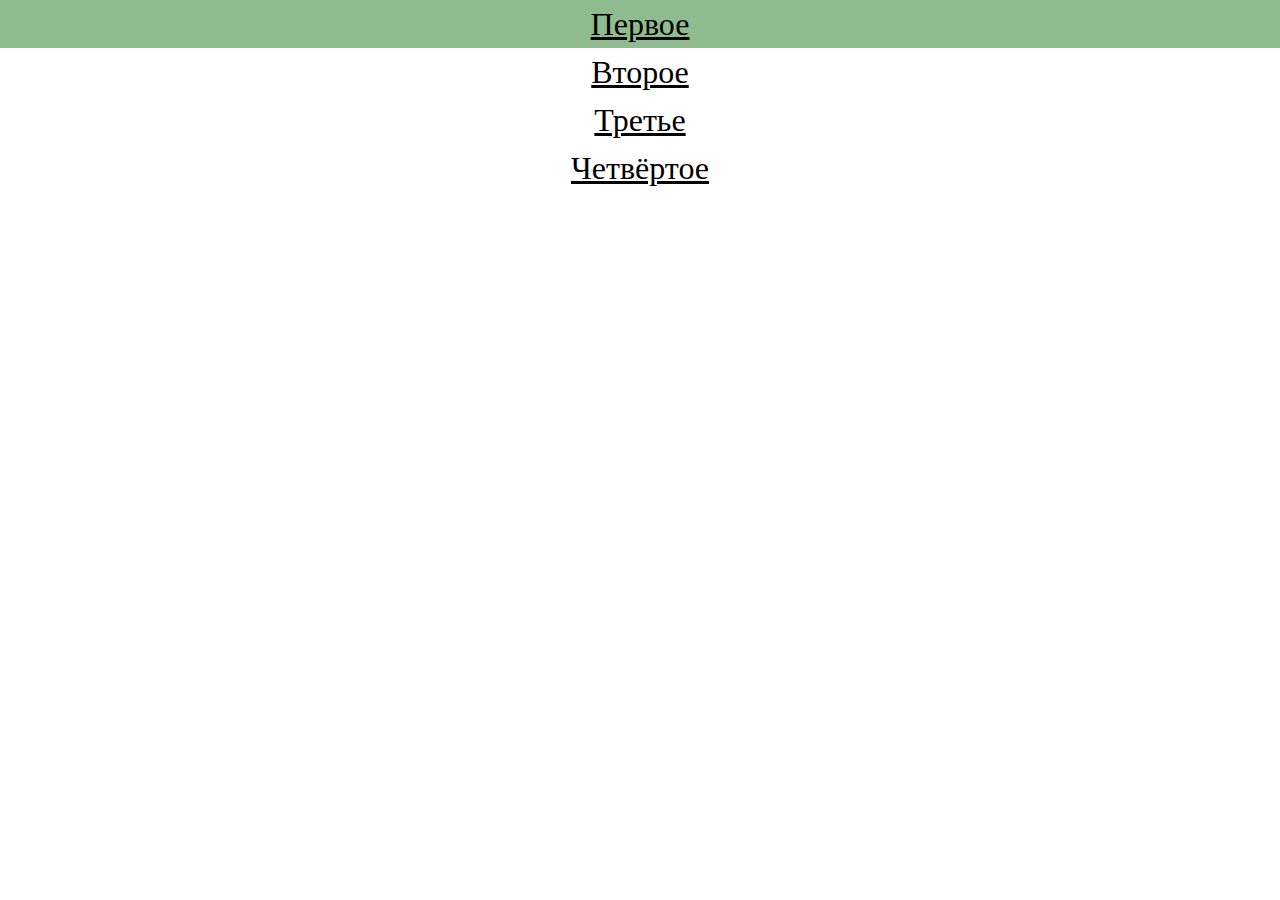
<file: index.html>
<!DOCTYPE html>
<html lang="en">
    <head>
        <meta charset="UTF-8" />
        <meta name="viewport" content="width=device-width, initial-scale=1.0" />
        <title>Document</title>
        <link rel="stylesheet" href="index.css" />
    </head>
    <body>
        <div class="container">
            <ul class="list">
                <li class="list-el">
                    <a
                        href="https://samkamirov.github.io/jsmarathon/lesson 1/lesson1.html"
                        >Первое</a
                    >
                </li>
                <li class="list-el">
                    <a
                        href="https://samkamirov.github.io/jsmarathon/lesson3/lesson3.html"
                        >Второе</a
                    >
                </li>
                <li class="list-el">
                    <a
                        href="https://samkamirov.github.io/jsmarathon/lesson4/lesson4.html"
                        >Третье</a
                    >
                </li>
                <li class="list-el">
                    <a
                        href="https://samkamirov.github.io/jsmarathon/lesson5/lesson5.html"
                        >Четвёртое</a
                    >
                </li>
            </ul>
        </div>
    </body>
</html>
</file>
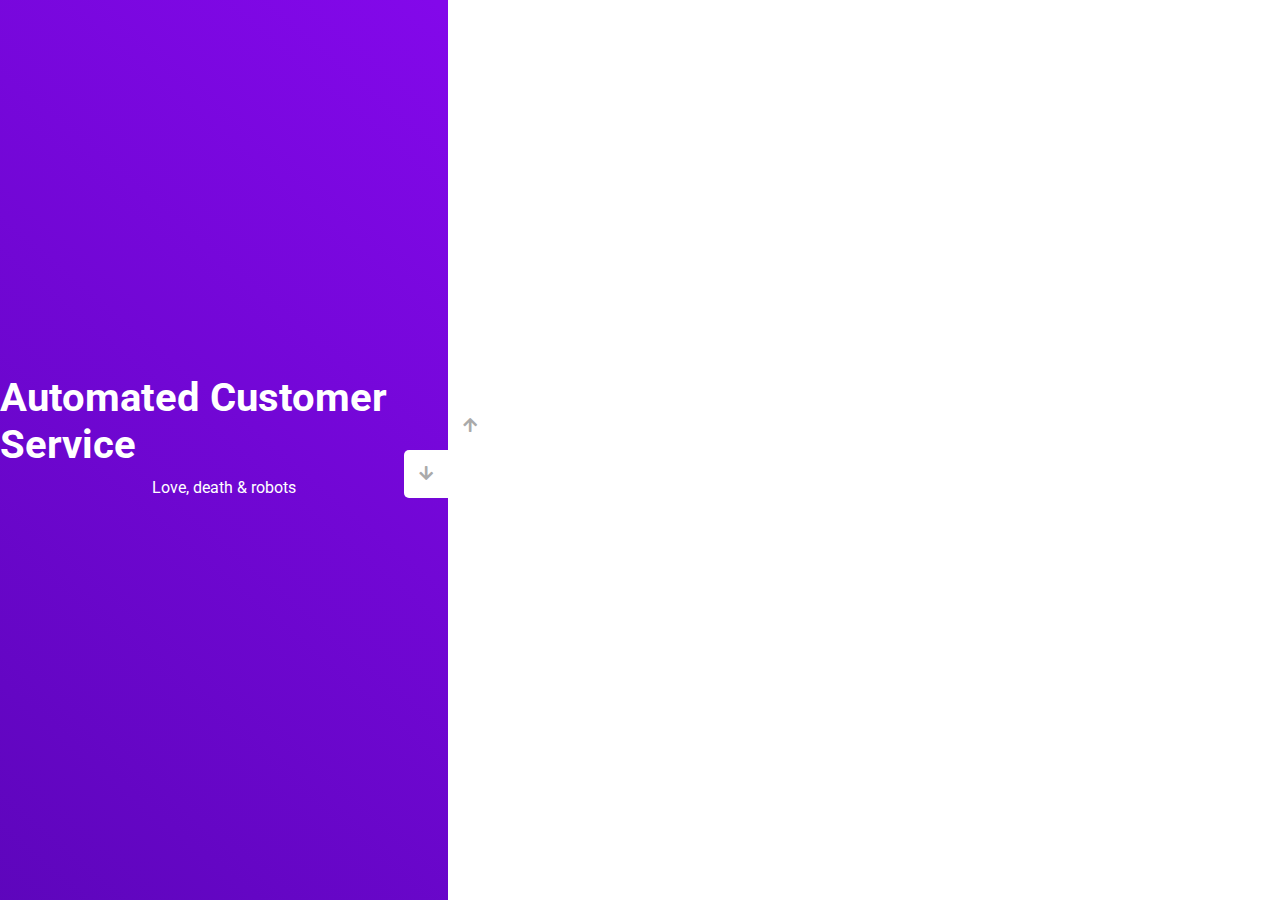
<file: lesson3/lesson3.html>
<!DOCTYPE html>
<html lang="en">
    <head>
        <meta charset="UTF-8" />
        <meta name="viewport" content="width=device-width, initial-scale=1.0" />
        <link
            rel="stylesheet"
            href="https://cdnjs.cloudflare.com/ajax/libs/font-awesome/5.15.1/css/all.min.css"
        />
        <link rel="stylesheet" href="lesson3.css" />
        <title>Слайдер | Проект 3</title>
    </head>
    <body>
        <div class="container">
            <div class="sidebar">
                <div
                    style="
                        background: linear-gradient(
                            229.99deg,
                            #ffffff -26%,
                            #004d56 100%
                        );
                    "
                >
                    <h1>Snow in the desert</h1>
                    <p>Love, death & robots</p>
                </div>
                <div
                    style="
                        background: linear-gradient(
                            215.32deg,
                            #f9f503 -1%,
                            #ff8400 124%
                        );
                    "
                >
                    <h1>Life Hutch</h1>
                    <p>Love, death & robots</p>
                </div>
                <div
                    style="
                        background: linear-gradient(
                            221.87deg,
                            #6c4c4c 1%,
                            #ffc7c7 128%
                        );
                    "
                >
                    <h1>Zima Blue</h1>
                    <p>Love, death & robots</p>
                </div>
                <div
                    style="
                        background: linear-gradient(
                            220.16deg,
                            #8308ea 1%,
                            #5305af 128%
                        );
                    "
                >
                    <h1>Automated Customer Service</h1>
                    <p>Love, death & robots</p>
                </div>
            </div>
            <div class="main-slide">
                <div
                    style="
                        background-image: url('https://images.unsplash.com/photo-1477093782505-e10aaeb27c6d?ixlib=rb-1.2.1&ixid=MnwxMjA3fDB8MHxzZWFyY2h8N3x8YmFja2dyb3VuZHxlbnwwfDJ8MHx8&auto=format&fit=crop&w=500&q=60');
                    "
                ></div>
                <div
                    style="
                        background-image: url('https://images.unsplash.com/photo-1481627834876-b7833e8f5570?ixlib=rb-1.2.1&ixid=MnwxMjA3fDB8MHxzZWFyY2h8MTF8fGJhY2tncm91bmR8ZW58MHwyfDB8fA%3D%3D&auto=format&fit=crop&w=500&q=60');
                    "
                ></div>
                <div
                    style="
                        background-image: url('https://images.unsplash.com/photo-1548504769-900b70ed122e?ixlib=rb-1.2.1&ixid=MnwxMjA3fDB8MHxzZWFyY2h8MTN8fGJhY2tncm91bmR8ZW58MHwyfDB8fA%3D%3D&auto=format&fit=crop&w=500&q=60');
                    "
                ></div>
                <div
                    style="
                        background-image: url('https://images.unsplash.com/photo-1432251407527-504a6b4174a2?ixlib=rb-1.2.1&ixid=MnwxMjA3fDB8MHxzZWFyY2h8MTZ8fGJhY2tncm91bmR8ZW58MHwyfDB8fA%3D%3D&auto=format&fit=crop&w=500&q=60');
                    "
                ></div>
            </div>
            <div class="controls">
                <button class="down-button">
                    <i class="fas fa-arrow-down"></i>
                </button>
                <button class="up-button">
                    <i class="fas fa-arrow-up"></i>
                </button>
            </div>
        </div>
        <script src="lesson3.js"></script>
    </body>
</html>
</file>
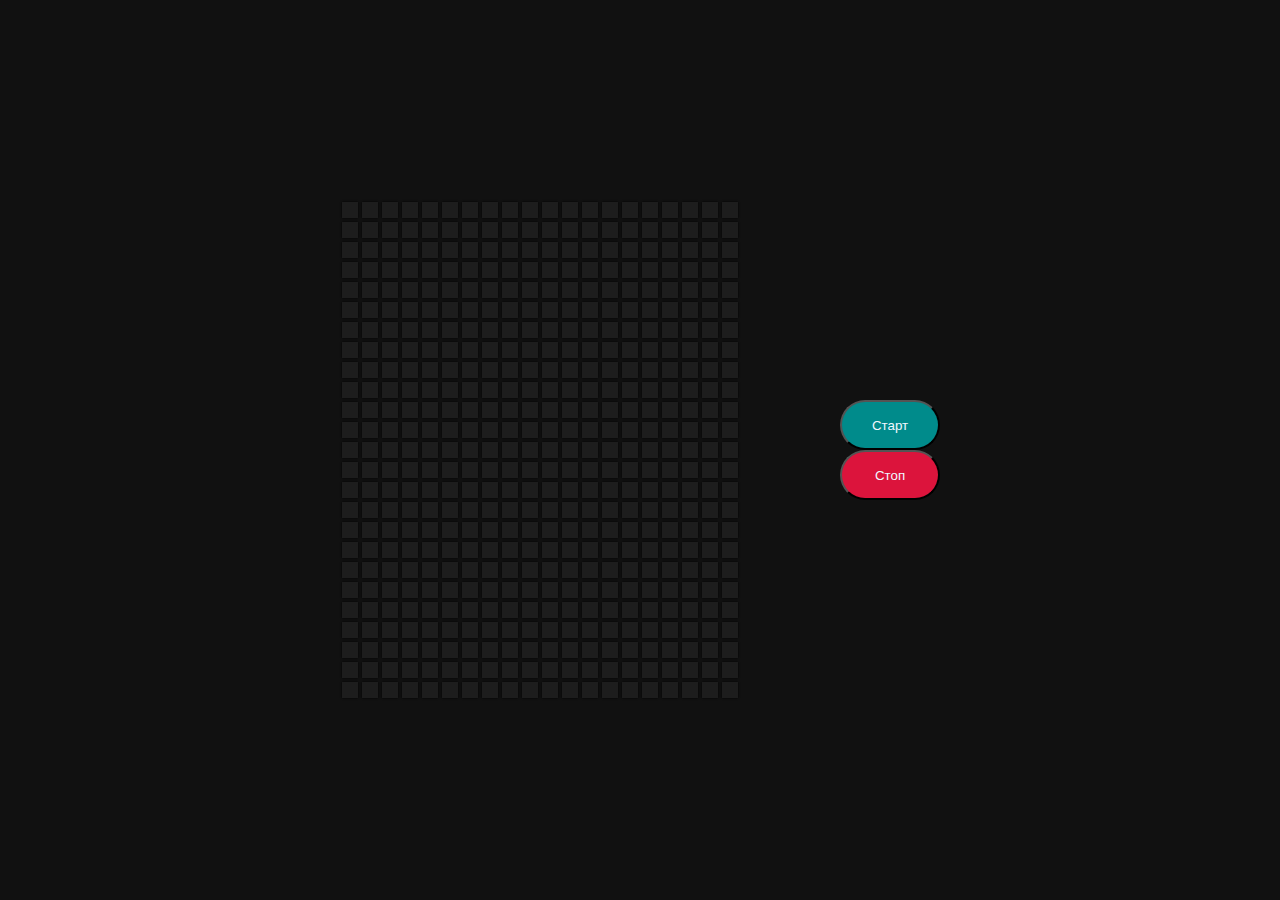
<file: lesson4/lesson4.html>
<!DOCTYPE html>
<html lang="en">
<head>
  <meta charset="UTF-8" />
  <meta name="viewport" content="width=device-width, initial-scale=1.0" />
  <link rel="stylesheet" href="lesson4.css" />
  <title>Доска | Проект 4</title>
</head>
<body>
<div class="container" id="board"></div>
<div class = "btn-container">
  <button type = "submit" class = "start">Старт</button>
  <button type = "submit" class = "stop">Стоп</button>   
</div>
<script src="lesson4.js"></script>
</body>
</html>
</file>
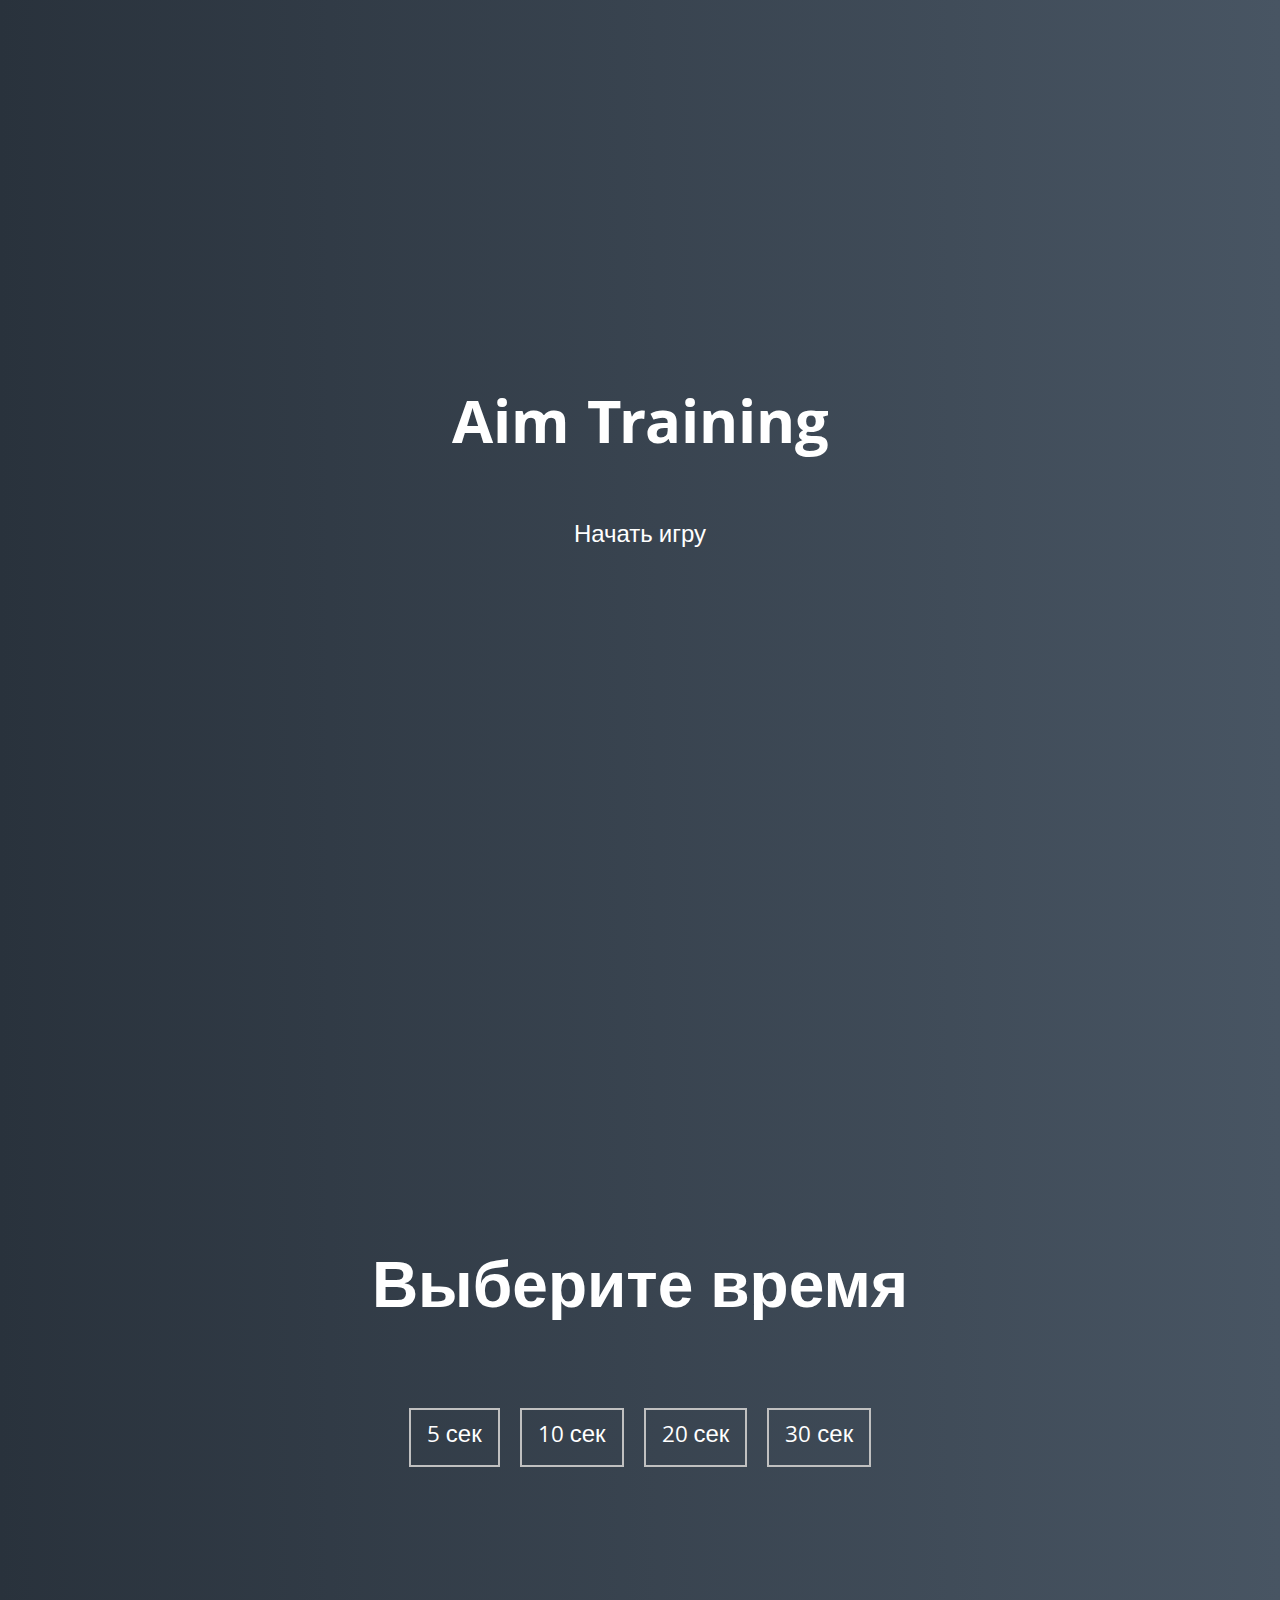
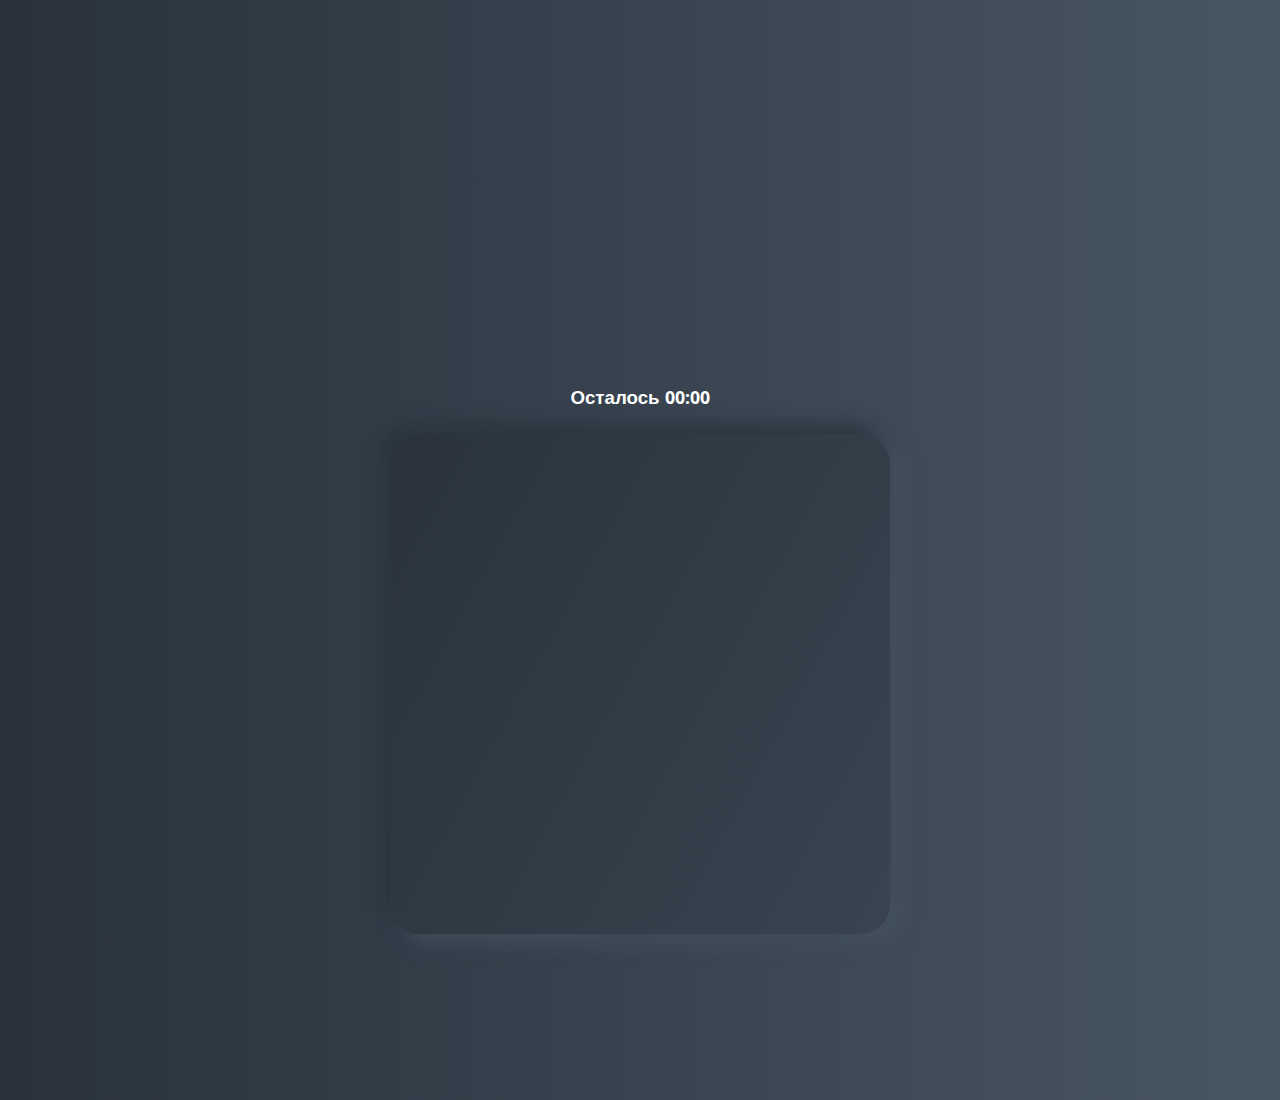
<file: lesson5/lesson5.html>
<!DOCTYPE html>
<html lang="en">
  <head>
    <meta charset="UTF-8" />
    <meta name="viewport" content="width=device-width, initial-scale=1.0" />
    <link rel="stylesheet" href="lesson5.css" />
    <title>Aim Training | Проект 5</title>
  </head>
  <body>
    <div class="screen">
      <h1>Aim Training</h1>
      <a href="#" class="start" id = "start">Начать игру</a>
    </div>

    <div class="screen">
      <h1>Выберите время</h1>
      <ul class="time-list" id ="time-list">
        <li>
            <button class="time-btn" data-time="5">
              5 сек
            </button>
          </li>
        <li>
          <button class="time-btn" data-time="10">
            10 сек
          </button>
        </li>
        <li>
          <button class="time-btn" data-time="20">
            20 сек
          </button>
        </li>
        <li>
          <button class="time-btn" data-time="30">
            30 сек
          </button>
        </li>
      </ul>
    </div>

    <div class="screen">
      <h3>Осталось <span id="time">00:00</span></h3>
      <div class="board" id="board"></div>
    </div>
    <script src="lesson5.js"></script>
  </body>
</html>
</file>
<file: index.css>
* {
    box-sizing: border-box;
}

body {
    margin: 0;
    padding: 0;
}

.list {
    display: flex;
    flex-direction: column;
    list-style-type: none;
    align-items: center;
    margin: 0;
    padding: 0;
}

.list-el {
    display: flex;
    justify-content: center;
    font-size: 24pt;
    line-height: 1.5;
    width: 100%;
}

.list-el > a {
    color: black;
}

.list-el:hover {
    background-color: darkseagreen;
}
</file>
<file: lesson3/lesson3.css>
@import url('https://fonts.googleapis.com/css?family=Roboto&display=swap');

* {
  box-sizing: border-box;
  margin: 0;
  padding: 0;
}

body {
  font-family: 'Roboto', sans-serif;
  height: 100vh;
}

.container {
  position: relative;
  overflow: hidden;
  width: 100vw;
  height: 100vh;
}

.sidebar {
  height: 100%;
  width: 35%;
  position: absolute;
  top: 0;
  left: 0;
  transition: transform 0.5s ease-in-out;
}

.sidebar > div {
  height: 100%;
  width: 100%;
  display: flex;
  flex-direction: column;
  align-items: center;
  justify-content: center;
  color: #fff;
}

.sidebar h1 {
  font-size: 40px;
  margin-bottom: 10px;
  margin-top: -30px;
}

.main-slide {
  height: 100%;
  position: absolute;
  top: 0;
  left: 35%;
  width: 65%;
  transition: transform 0.5s ease-in-out;
}

.main-slide > div {
  background-repeat: no-repeat;
  background-size: cover;
  background-position: center center;
  height: 100%;
  width: 100%;
}

button {
  background-color: #fff;
  border: none;
  color: #aaa;
  cursor: pointer;
  font-size: 16px;
  padding: 15px;
}

button:hover {
  color: #222;
}

button:focus {
  outline: none;
}

.container .controls button {
  position: absolute;
  left: 35%;
  top: 50%;
  z-index: 100;
}

.container .controls .down-button {
  transform: translateX(-100%);
  border-top-left-radius: 5px;
  border-bottom-left-radius: 5px;
}

.container .controls .up-button {
  transform: translateY(-100%);
  border-top-right-radius: 5px;
  border-bottom-right-radius: 5px;
}
</file>
<file: lesson4/lesson4.css>
* {
    box-sizing: border-box;
  }
  
  body {
    background-color: #111;
    display: flex;
    align-items: center;
    justify-content: center;
    height: 100vh;
    overflow: hidden;
    margin: 0;
  }

  .container {
    display:flex;
    justify-content: center;
    align-items: center;
    max-width: 400px;
    flex-wrap: wrap;
  }

  .square {
    width: 16px;
    height: 16px;
    background-color: #1d1d1d;
    margin: 2px;
    box-shadow: 0 0 2px #000;
    transition: 1s ease-in-out;
  }

  .square:hover {
    transition-duration: 0s;
  }

  .active {
     border: 5px solid white;
  }

  .btn-container {
    display: flex;
    margin-left: 100px;
    flex-wrap: wrap;
    max-width: 100px;
  }

  .start {
    box-sizing: border-box;
    border-radius: 25px;
    width: 100px;
    height: 50px;
    background-color:darkcyan;
    color:aliceblue;
  }
  
  .start:hover {
    background-color:darkslategrey;
    border: 1px solid white;
  }

  .stop {
    box-sizing: border-box;
    border-radius: 25px;
    width: 100px;
    height: 50px;
    background-color:crimson;
    color:aliceblue
  }

  .stop:hover {
    background-color: brown;
    border:1px solid white;
  }
</file>
<file: lesson5/lesson5.css>
@import url('https://fonts.googleapis.com/css?family=Khula&display=swap');

* {
  box-sizing: border-box;
}

body {
  color: #fff;
  font-family: 'Khula', sans-serif;
  height: 100vh;
  overflow: hidden;
  margin: 0;
  text-align: center;
}

a {
  color: #fff;
  text-decoration: none;
}

a:hover {
  color: #16D9E3;
}

.start {
  font-size: 1.5rem;
}

h1 {
  line-height: 1.4;
  font-size: 4rem;
}

.screen {
  display: flex;
  flex-direction: column;
  align-items: center;
  justify-content: center;
  height: 100vh;
  width: 100vw;
  transition: margin 0.5s ease-out;
  background: linear-gradient(90deg, #29323C 0%, #485563 100%);
}

.screen.up {
  margin-top: -100vh;
}

.time-list {
  display: flex;
  flex-wrap: wrap;
  justify-content: center;
  list-style: none;
  padding: 0;
}

.time-list li {
  margin: 10px;
}

.time-btn {
  background-color: transparent;
  border: 2px solid #C0C0C0;
  color: #fff;
  cursor: pointer;
  font-family: inherit;
  padding: .5rem 1rem;
  font-size: 1.5rem;
}

.time-btn:hover {
  border: 2px solid #16D9E3;
  color: #16D9E3;
}

.hide {
  opacity: 0;
}

.primary {
  color: #16D9E3;
}

.board {
  display: flex;
  justify-content: center;
  align-items: center;
  position: relative;
  width: 500px;
  height: 500px;
  background: linear-gradient(118.38deg, #29323C -4.6%, #485563 200.44%);
  box-shadow: -8px -8px 20px #2A333D, 10px 7px 20px #475462;
  border-radius: 30px;
  overflow: hidden;
}

.circle {
  background: linear-gradient(90deg, #16D9E3 0%, #30C7EC 47%, #46AEF7 100%);
  position: absolute;
  border-radius: 50%;
  cursor: pointer;
}
</file>
